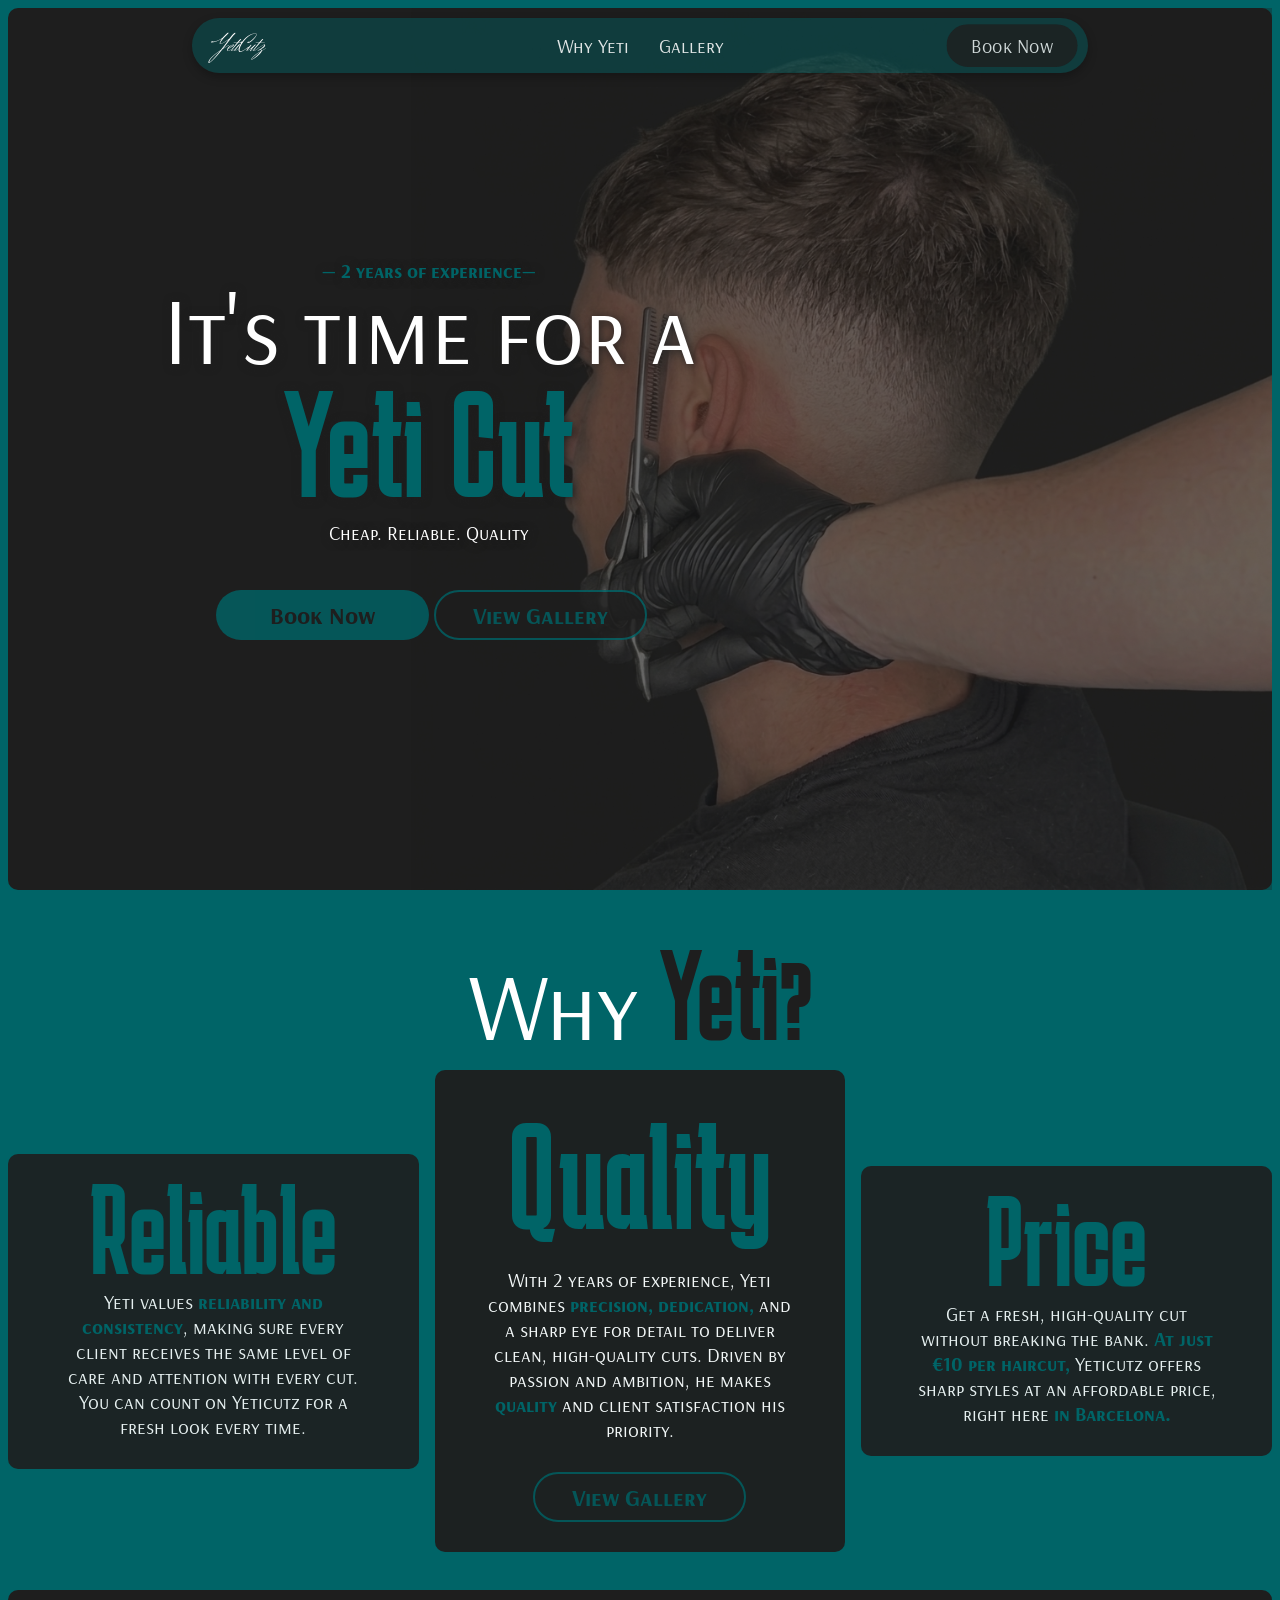
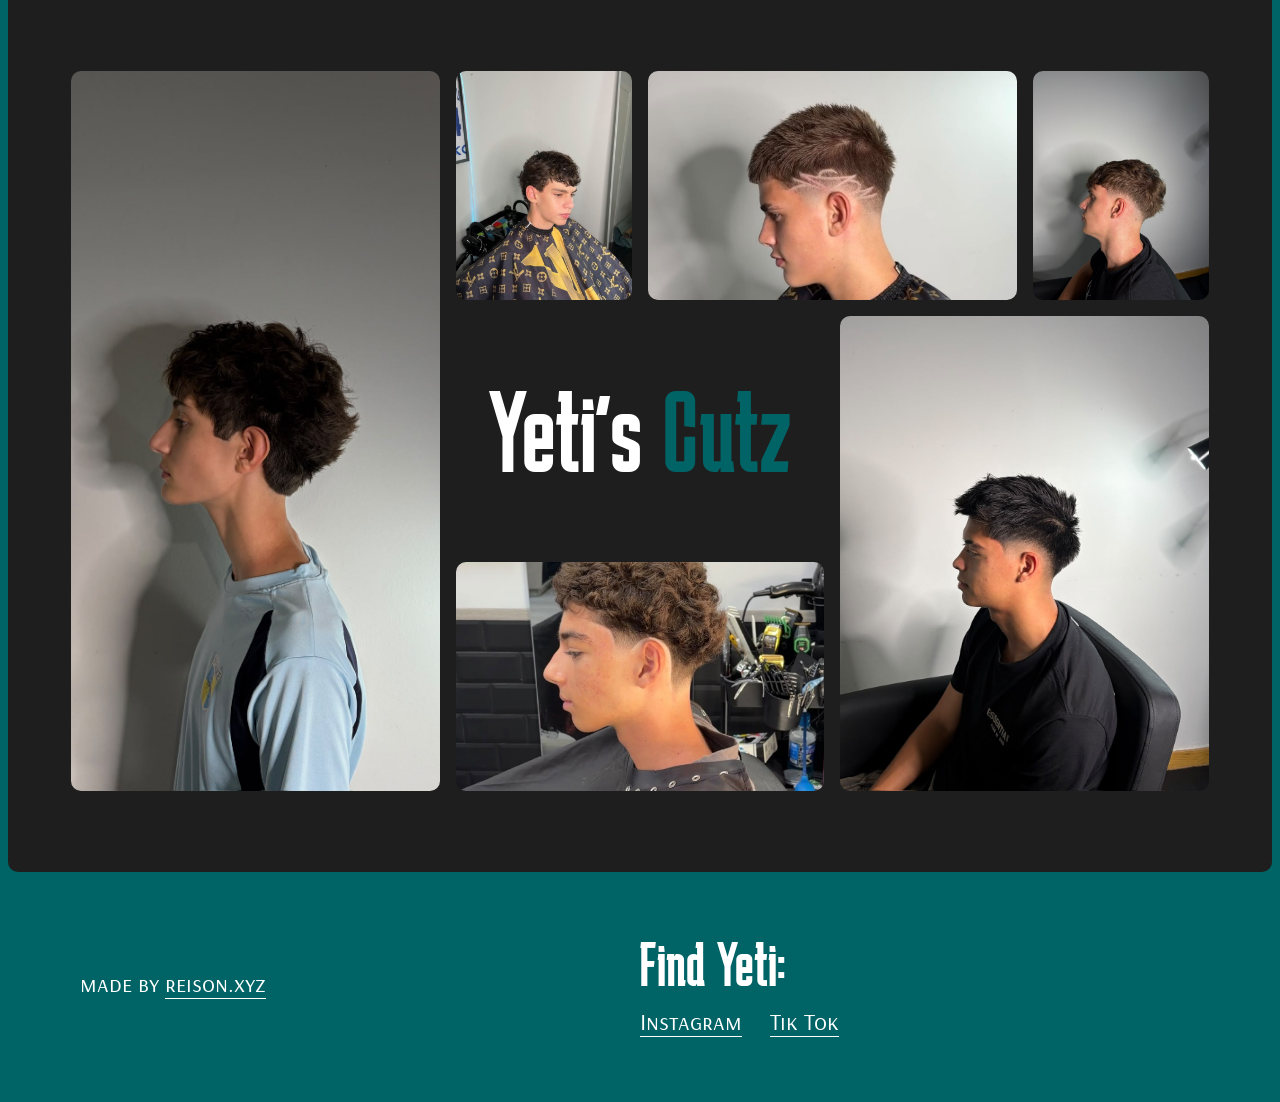
<file: index.html>
<!DOCTYPE html>
<html lang="en">

<head>
    <title> YetiCutz | Home</title>
    <link rel="icon" type="image/png" href="/assets/images/logo.png">
    <link rel="stylesheet" href="mainpage.css">
    <meta name="viewport" content="width=device-width, initial-scale=1">
</head>

<body>
    <div class="bg1">
        <header>
            <a href="/" class="logo">YetiCutz</a>
            <a href="#why-yeti" class="htxt"> Why Yeti</a>
            <a href="#gallery" class="htxt"> Gallery</a>
            <button onclick="window.location.href='booking.html'" class="bookhdr">Book Now</button>
        </header>
        <div class="container">
            <div class="text">
                <h3 class="h3txt">— 2 years of experience—</h3>
                <h2 class="h2txt">It's time for a</h2>
                <h1 class="h1txt">Yeti Cut</h1>
                <p class="ptxt">Cheap. Reliable. Quality</p>
                <button class="bookbtn" onclick="window.location.href='booking.html'">Book Now</button>
                <button class="gallerybtn" onclick="window.location.href='#gallery'">View Gallery</button>
            </div>
            <img class="main-img" src="/assets/images/yeticutsimg.jpg">
        </div>
    </div>
    <div class="bg2" id="why-yeti">
        <div class="title2">
            <h1 class="h1w">Why <span class="h1y">Yeti?</span></h1>
        </div>
        <div class="infoblocks">
            <div class="smallblock">
                <h1 class="h1sinfo">Reliable</h1>
                <p class="pinfo">Yeti values <span class="highlightinfo">reliability and consistency</span>, making sure
                    every client receives the same level of care and attention with every cut. You can count on Yeticutz
                    for a fresh look every time.</p>
            </div>
            <div class="bigblock">
                <h1 class="h1binfo">Quality</h1>
                <p class="pinfo">With 2 years of experience, Yeti combines <span class="highlightinfo">precision,
                        dedication,</span> and a sharp eye for
                    detail to deliver clean, high-quality cuts. Driven by passion and ambition, he makes <span
                        class="highlightinfo">quality</span> and
                    client satisfaction his priority.</p>
                <button class="gallerybtninfo" onclick="window.location.href='#gallery'">View Gallery</button>
            </div>
            <div class="smallblock">
                <h1 class="h1sinfo">Price</h1>
                <p class="pinfo">Get a fresh, high-quality cut without breaking the bank. <span class="highlightinfo">At
                        just €10 per haircut,</span>
                    Yeticutz offers sharp styles at an affordable price, right here <span class="highlightinfo">in
                        Barcelona.</span></p>
            </div>
        </div>
    </div>
    <div class="gallery" id="gallery">
        <div class="gallery-container">
            <img class="gallery-img" style="grid-area: img1" src="/assets/galleryimg/cutimg1.jpeg">
            <img class="gallery-img" style="grid-area: img2" src="/assets/galleryimg/cutimg2.jpeg">
            <img class="gallery-img" style="grid-area: img3" src="/assets/galleryimg/cutimg3.jpeg">
            <img class="gallery-img" style="grid-area: img4" src="/assets/galleryimg/cutimg4.jpeg">
            <img class="gallery-img" style="grid-area: img5" src="/assets/galleryimg/cutimg5.jpeg">
            <img class="gallery-img" style="grid-area: img6" src="/assets/galleryimg/cutimg6.jpeg">

            <div class="gallery-title">
                <h1 class="h1g">Yeti's <span style="color: var(--ygreen)">Cutz</span></h1>
            </div>
        </div>
    </div>
    <div class="footer">
        <div class="credits">
            <p>made by <a href="https://www.reison.xyz">reison.xyz</a></p>
        </div>
        <div class="socials">
            <h1>Find Yeti:</h1>
            <a href="https://www.instagram.com/yeticutz/">Instagram</a>
            <a href="https://www.tiktok.com/@yeticutz">Tik Tok</a>
        </div>
    </div>
</body>

</html>
</file>
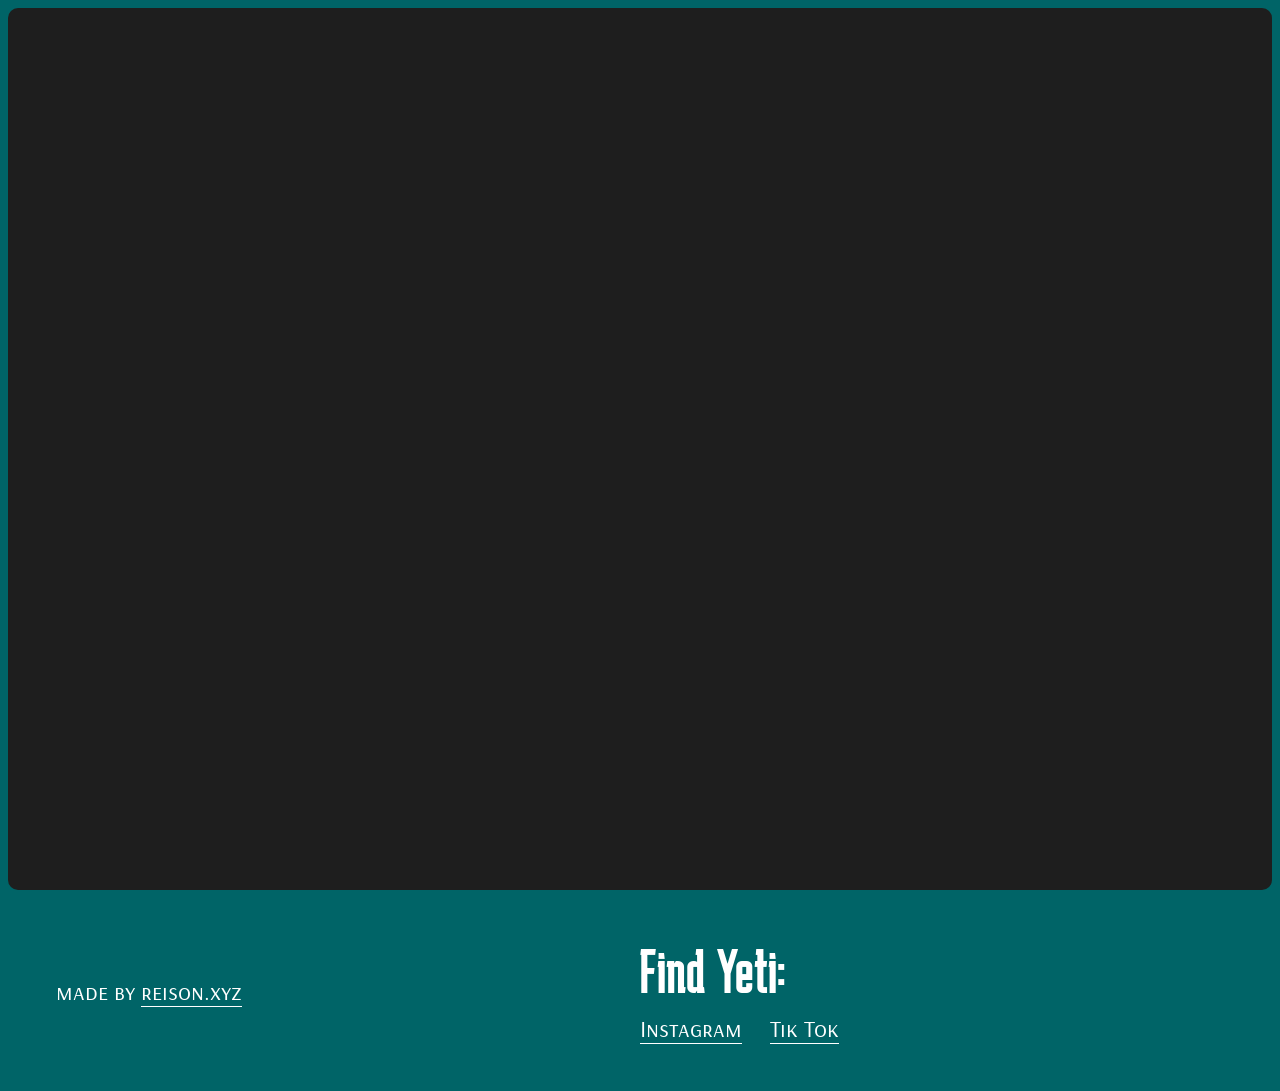
<file: booking.html>
<!DOCTYPE html>
<html lang="en">

<head>
    <title> YetiCutz | Book</title>
    <link rel="icon" type="image/png" href="/assets/images/logo.png">
    <meta name="viewport" content="width=device-width, initial-scale=1">
    <link rel="stylesheet" href="booking.css">
</head>

<body>
    <div class="booking">
        <div id="cal-embed"></div>
    </div>

    <div class="footer">
        <div class="credits">
            <p>made by <a href="https://www.reison.xyz">reison.xyz</a></p>
        </div>
        <div class="socials">
            <h1>Find Yeti:</h1>
            <a href="https://www.instagram.com/yeticutz/">Instagram</a>
            <a href="https://www.tiktok.com/@yeticutz">Tik Tok</a>
        </div>
    </div>

    <script type="text/javascript">
        (function (C, A, L) { let p = function (a, ar) { a.q.push(ar); }; let d = C.document; C.Cal = C.Cal || function () { let cal = C.Cal; let ar = arguments; if (!cal.loaded) { cal.ns = {}; cal.q = cal.q || []; d.head.appendChild(d.createElement("script")).src = A; cal.loaded = true; } if (ar[0] === L) { const api = function () { p(api, arguments); }; const namespace = ar[1]; api.q = api.q || []; if (typeof namespace === "string") { cal.ns[namespace] = cal.ns[namespace] || api; p(cal.ns[namespace], ar); p(cal, ["initNamespace", namespace]); } else p(cal, ar); return; } p(cal, ar); }; })(window, "https://app.cal.com/embed/embed.js", "init");

        Cal("init", { origin: "https://app.cal.com" });

        Cal("inline", {
            elementOrSelector: "#cal-embed",
            calLink: "https://cal.com/yeti-cutz-edkvh9/men-s-haircut",
            layout: "month_view"
        });

        Cal("ui", {
            theme: "dark",
            cssVarsPerTheme: {
                light: { "cal-brand": "#006467" },
                dark: { "cal-brand": "#006467" }
            },
            hideEventTypeDetails: false,
            layout: "month_view"
        });
    </script>
</body>

</html>
</file>
<file: mainpage.css>
@import url('https://fonts.googleapis.com/css2?family=Herr+Von+Muellerhoff&display=swap');
        @import url('https://fonts.googleapis.com/css2?family=Arsenal+SC:ital,wght@0,400;0,700;1,400;1,700&display=swap');
        @import url('https://fonts.googleapis.com/css2?family=Herr+Von+Muellerhoff&family=Karantina:wght@300;400;700&display=swap');


        :root {
            --ygreen: #006467;
            --yblack: #1e1e1e;
        }

        html {
            width: 100%;
            scroll-behavior: smooth;
        }

        body {
            height: auto;

            display: flex;

            flex-direction: column;
            justify-content: center;

            background-color: var(--ygreen);
            user-select: none;
        }

        .bg1 {
            /* this is the 1st black background */
            height: 98vh;
            width: 100%;

            display: flex;
            justify-content: center;

            background-color: #1e1e1e;
            border-radius: 10px;
        }

        header {
            /* this is the header of the whole page */
            width: 70%;
            height: 55px;

            display: grid;
            grid-template-columns: 1fr auto auto 1fr;

            box-shadow: 0px 4px 10px #00000040;
            background-color: #00646770;

            margin-top: 10px;
            padding: 0px;
            border-radius: 50px;
            gap: 30px;

            justify-content: center;
            align-items: center;
            justify-content: space-between;
            position: fixed;

            z-index: 2;
        }

        .logo {
            /* this is the logo in the header */
            font-family: 'Herr Von Muellerhoff';
            font-size: 24px;

            margin-left: 20px;

            color: #ffffff;
            text-decoration: none;
        }

        .htxt {
            /* this is the text in the middle of the header */
            font-family: 'Arsenal SC';
            font-size: 20px;

            color: #ffffffdd;
            text-decoration: none;

            transition: all 0.3s ease;
            transition-behavior: allow-discrete;
        }

        @media (hover: hover) and (pointer: fine) {
        .htxt:hover {
            /* hover effects for text in the header */
            color: #ffffff;
        }}

        .bookhdr {
            /* this is the book button in the header */
            font-family: 'Arsenal SC';
            font-size: 20px;

            height: 45px;
            width: 138px;

            color: #ffffff;
            background-color: var(--yblack);

            border: 0;
            border-radius: 50px;

            margin-left: auto;
            margin-right: 7px;

            scale: 0.95;
            opacity: 0.8;

            transition: opacity 0.3s ease;
            transition: scale 0.3s ease;
        }

        @media (hover: hover) and (pointer: fine) {
        .bookhdr:hover {
            opacity: 1;
            scale: 1;
        }}

        .container {
            /* the container for the text and image in 1st black background */
            width: 100%;
            height: 100%;

            display: grid;
            grid-auto-columns: 1fr 1fr 1fr;
            grid-auto-rows: 98vh;

            justify-items: center;
            overflow: hidden;
        }

        .main-img {
            /* this is the main image in the 1st black background */
            opacity: 0.33;

            height: 100%;

            display: grid;
            grid-row: 1 / 2;
            grid-column: 1 / 4;

            margin-left:auto;
            margin-top: auto;


            align-items: center;
            justify-items: center;

            object-fit: cover;
        }

        .text {
            /* this is the text section in the 1st black background */
            display: grid;
            grid-template-rows: 10px 100px 152px 70px 50px;
            grid-template-columns: 1fr 1fr;
            grid-template-areas:
                "h3 h3"
                "h2 h2"
                "h1 h1"
                "p p"
                "bookbtn gallerybtn";
            grid-row: 1 / 2;
            grid-column: 1 / 3;

            justify-content: center;
            align-content: center;
            text-align: center;

            z-index: 1;
        }

        .h3txt {
            grid-area: h3;

            font-family: 'Arsenal SC';
            font-size: 20px;

            margin: 0;
            padding: 0;
            text-shadow: 1px 1px 10px var(--yblack);

            color: var(--ygreen);
        }

        .h2txt {
            grid-area: h2;

            font-family: 'Arsenal SC';
            font-size: 96px;
            font-weight: normal;

            margin: 0;
            padding: 0;
            text-shadow: 1px 1px 10px var(--yblack);

            color: #ffffff;
        }

        .h1txt {
            grid-area: h1;

            font-family: 'Karantina';
            font-size: 150px;
            font-weight: normal;

            margin: 0;
            padding: 0;
            text-shadow: 1px 1px 10px var(--yblack);

            color: var(--ygreen);
        }

        .ptxt {
            grid-area: p;

            font-family: 'Arsenal SC';
            font-size: 20px;

            margin: 0;
            padding: 0;
            text-shadow: 1px 1px 10px var(--yblack);

            color: #ffffff;
        }

        .bookbtn {
            /* this is the book button in the text section */
            grid-area: bookbtn;

            font-family: 'Arsenal SC';
            font-size: 24px;
            font-weight: bold;

            height: 50px;
            width: 213px;

            color: var(--yblack);
            background-color: var(--ygreen);

            border: 0px;
            border-radius: 50px;

            margin-left: auto;

            opacity: 0.8;

            transition: all 0.3s ease;
            transition-behavior: allow-discrete;
        }

        @media (hover: hover) and (pointer: fine) {
        .bookbtn:hover {
            /* hover effects for book button in text section */
            opacity: 1;

            transform: translate(0px, -5px);
            box-shadow: 0px 5px 20px rgba(0, 108, 103, 0.35);
        }}

        .gallerybtn {
            /* view gallery button in the text section*/
            grid-area: gallerybtn;

            font-family: 'Arsenal SC';
            font-weight: bold;
            font-size: 24px;

            height: 50px;
            width: 213px;
            margin-left: 5px;

            color: var(--ygreen);
            background-color: var(--yblack);

            border: 2px solid var(--ygreen);
            border-radius: 50px;

            opacity: 0.8;

            transition: all 0.3s ease;
            transition-behavior: allow-discrete;
        }

        @media (hover: hover) and (pointer: fine) {
        .gallerybtn:hover {
            /* hover effects for the gallery button in the text section*/
            opacity: 1;
            transform: translate(0px, -5px);

            background-color: var(--ygreen);
            color: var(--yblack);
            box-shadow: 0px 5px 20px rgba(0, 108, 103, 0.35);
        }}

        .bg2 {
            /* this is the 2st black background */
            height: 700px;
            width: 100%;

            display: grid;
            grid-template-rows: 160px 1fr;
            grid-template-columns: 1fr;
            justify-items: center;
            border-radius: 10px;
        }

        .title2 {
            /* this is the title section in the 2nd black background */
            width: 100%;
            height: 160px;
            display: grid;

            justify-content: center;
            align-items: center;
        }

        .h1w {
            color: #ffffff;
            font-family: 'Arsenal SC';
            font-size: 96px;
            font-weight: normal;
            margin: 0;
            margin-top: 40px;
        }

        .h1y {
            color: var(--yblack);
            font-family: 'Karantina';
            font-size: 128px;
            font-weight: normal;
            margin: 0;
            margin-top: 40px;
        }

        .infoblocks {
            /* this is the info blocks section in the 2nd black background */
            width: auto;
            height: auto;

            margin-top: 20px;
            margin-bottom: 100px;

            align-items: center;

            display: grid;
            grid-template-rows: 1fr;
            grid-template-columns: auto auto auto;

            gap: 1em;
            z-index: 0;
        }

        .smallblock {
            /* this is the small info blocks in the 2nd black background */
            height: auto;
            width: 395px;

            display: grid;
            grid-auto-flow: column;
            grid-template-rows: 120px 1fr;
            grid-template-columns: 1fr;
            justify-items: center;
            align-items: center;

            background-color: var(--yblack);
            opacity: 0.90;
            border-radius: 10px;

            transition: all 0.3s ease;
            transition-behavior: allow-discrete;

        }

        @media (hover: hover) and (pointer: fine) {
        .smallblock:hover {
            /* hover effects for small info blocks in the 2nd black background */
            opacity: 1;
            transform: translate(0px, -5px);
            box-shadow: 0px 5px 20px rgba(0, 0, 0, 0.35);
        }}

        .bigblock {
            /* this is the big info block in the 2nd black background */
            height: auto;
            width: 495px;

            display: grid;
            grid-auto-flow: column;
            grid-template-rows: auto 1fr auto;
            grid-template-columns: 1fr;

            justify-items: center;
            align-items: center;


            background-color: var(--yblack);
            opacity: 0.95;
            border-radius: 10px;

            transition: all 0.3s ease-in-out;
            transition-behavior: allow-discrete;
        }

        @media (hover: hover) and (pointer: fine) {
        .bigblock:hover {
            /* hover effects for big info block in the 2nd black background */
            opacity: 1;
            transform: translate(0px, -5px);
            box-shadow: 0px 5px 20px rgba(0, 0, 0, 0.35);
        }}

        .h1sinfo {
            font-family: 'Karantina';
            font-size: 128px;
            font-weight: normal;

            margin: 0;
            margin-top: 30px;
            padding: 0;

            color: var(--ygreen);
        }

        .h1binfo {
            font-family: 'Karantina';
            font-size: 150px;
            font-weight: normal;

            margin: 0;
            margin-top: 30px;
            padding: 0;

            color: var(--ygreen);
        }

        .gallerybtninfo {
            font-family: 'Arsenal SC';
            font-weight: bold;
            font-size: 24px;

            height: 50px;
            width: 213px;
            margin-bottom: 30px;

            color: var(--ygreen);
            background-color: var(--yblack);

            border: 2px solid var(--ygreen);
            border-radius: 50px;

            opacity: 0.8;

            transition: all 0.3s ease;
            transition-behavior: allow-discrete;

        }
@media (hover: hover) and (pointer: fine) {
        .gallerybtninfo:hover {
            /* hover effects for the gallery button in the text section*/
            opacity: 1;
            transform: translate(0px, -5px);
            box-shadow: 0px 5px 20px rgba(0, 108, 103, 0.35);

            background-color: var(--ygreen);
            color: var(--yblack);
        }}

        .pinfo {
            text-align: center;
            margin: 0;
            padding: 0;
            margin-left: 50px;
            margin-right: 50px;
            margin-bottom: 30px;
            margin-top: 15px;
            font-family: 'Arsenal SC';
            font-size: 1.25rem;


            color: #ffffff;
        }

        .highlightinfo {
            color: var(--ygreen);
            font-weight: bold;
        }

        .gallery {
            /* this is the gallery section in the 2nd black background */
            height: 98vh;
            width: 100%;

            display: flex;
            justify-content: center;
            align-items: center;
            align-content: center;

            background-color: #1e1e1e;
            border-radius: 10px;
        }

        .gallery-container {
            width: 90%;
            height: 80vh;
            min-width: 0;
            min-height: 0;
            box-sizing: border-box;

            display: grid;
            gap: 1em;
            grid-template-columns: repeat(6, minmax(0, 1fr));
            grid-template-rows: repeat(3, minmax(0, 1fr));
            grid-template-areas:
                "img1 img1 img2 img3 img3 img6"
                "img1 img1 t    t    img4 img4"
                "img1 img1 img5 img5 img4 img4";
        }

        .gallery-img {
            display: block;
            width: 100%;
            height: 100%;
            min-width: 0;
            min-height: 0;
            object-fit: cover;
            border-radius: 10px;
            transition: all 0.3s ease;
            transition-behavior: allow-discrete;
        }

        @media (hover: hover) and (pointer: fine) {
        .gallery-img:hover {
            transform: translate(0px, -5px);
            box-shadow: 0px 5px 20px rgba(0, 108, 103, 0.35);
        }}

        .gallery-title {
            grid-area: t;
            min-width: 0;
            display: flex;
            justify-content: center;
            align-items: center;
        }

        .h1g {
            max-width: 100%;
            color: #ffffff;
            font-size: clamp(3rem, 9vw, 9rem);
            overflow-wrap: anywhere;
            font-family: 'Karantina';
            font-weight: normal;
        }
        .footer{
            width: 100%;
            display: grid;
            grid-template-columns: 1fr 1fr;
            grid-template-rows: 1fr;
            align-items: center;
        }
        .credits{
            font-family: 'Arsenal SC';
            margin-top: 3em;
            margin-bottom:3em;
            margin-left: 3em;
            font-size: 1.5em;
            color: #ffffff;
            text-decoration: none;
        }
        .credits a{
            text-underline-offset: 6px;
            color: #ffffff;
            text-decoration-thickness: 1px;
            transition-duration: 100ms;
        }
        .credits a:hover{
            color: #e0e0e0;
        }
        
        .socials h1{
            font-family: 'Karantina';
            font-weight: normal;
            font-size: 4em;
            color: #ffffff;
            margin:0;
            padding:0;
            margin-bottom: 10px
        }
        .socials a{
            font-family: "Arsenal SC";
            text-underline-offset: 6px;
            color: #ffffff;
            text-decoration-thickness: 1px;
            transition-duration: 100ms;
            margin-right: 1em;
            font-size: 1.5em;
        }




        /*infoblock early responsiveness*/
        @media (max-width: 1330px) {
            .infoblocks {
            /* this is the info blocks section in the 2nd black background */
            margin-top: 20px;
            margin-bottom: 100px;

            align-items: center;

            display: grid;
            grid-template-rows: 1fr;
            grid-template-columns: 1fr 1fr 1fr;

            gap: 1em;
            z-index: 0;
        }
        .smallblock {
            /* this is the small info blocks in the 2nd black background */
            height: auto;
            width: 100%;

            display: grid;
            grid-auto-flow: column;
            grid-template-rows: 120px 1fr;
            grid-template-columns: 1fr;
            justify-items: center;
            align-items: center;

            background-color: var(--yblack);
            opacity: 0.90;
            border-radius: 10px;

            transition: all 0.3s ease;
            transition-behavior: allow-discrete;

        }

        .bigblock {
            /* this is the big info block in the 2nd black background */
            height: auto;
            width: 100%;

            display: grid;
            grid-auto-flow: column;
            grid-template-rows: auto 1fr auto;
            grid-template-columns: 1fr;

            justify-items: center;
            align-items: center;


            background-color: var(--yblack);
            opacity: 0.95;
            border-radius: 10px;

            transition: all 0.3s ease-in-out;
            transition-behavior: allow-discrete;
        }}


        /*ipad responsiveness*/
        @media (max-width: 961px) {
            .bg1 {
            /* this is the 1st black background */
            height: 700px;
            width: 100%;

            display: flex;
            justify-content: center;

            background-color: #1e1e1e;
            border-radius: 10px;
            overflow: hidden;
        }
         header {
            /* this is the header of the whole page */
            width: 70%;
            height: 55px;

            display: grid;
            grid-template-columns: 1fr auto auto 1fr;

            box-shadow: 0px 4px 10px #00000040;
            background-color: #00646770;

            margin-top: 10px;
            padding: 0px;
            border-radius: 50px;
            gap: 30px;

            justify-content: center;
            align-items: center;
            justify-content: space-between;
            position: fixed;

            z-index: 2;
        }
        .logo {
            /* this is the logo in the header */
            font-family: 'Herr Von Muellerhoff';
            font-size: 24px;

            margin-left: 20px;

            color: #ffffff;
            text-decoration: none;
        }

        .bookhdr {
            /* this is the book button in the header */
            font-family: 'Arsenal SC';
            font-size: 20px;

            height: 45px;
            width: 138px;

            color: #ffffff;
            background-color: var(--yblack);

            border: 0;
            border-radius: 50px;

            margin-left: auto;
            margin-right: 7px;

            scale: 0.95;
            opacity: 0.8;

            transition: opacity 0.3s ease;
            transition: scale 0.3s ease;
        }



        .container {
            /* the container for the text and image in 1st black background */
            width: 100%;
            height: 100%;

            display: grid;
            align-content: center;

            justify-content: center;
            overflow:clip;

            
        }

        .main-img {
            /* this is the main image in the 1st black background */
            opacity: 0.15;
            width: 100%;
            display: grid;
            grid-row: 1/2;
            grid-column: 1/2;
        }

        .text {
            /* this is the text section in the 1st black background */
            display: grid;
            grid-template-rows: 10px 52px 123px 50px 50px 10px;
            grid-template-columns: 1fr 1fr;
            grid-template-areas:
                "h3 h3"
                "h2 h2"
                "h1 h1"
                "p p"
                "bookbtn bookbtn"
                "gallerybtn gallerybtn";

            justify-items: center;
            align-content: center;
            text-align: center;
            grid-row: 1/2;
            grid-column: 1/2;

            z-index: 1;
        }

        .h3txt {
            grid-area: h3;

            font-family: 'Arsenal SC';
            font-size: 15px;

            margin: 0;
            padding: 0;

            color: var(--ygreen);
        }

        .h2txt {
            grid-area: h2;

            font-family: 'Arsenal SC';
            font-size: 54px;
            font-weight: normal;

            margin: 0;
            padding: 0;

            color: #ffffff;
        }

        .h1txt {
            grid-area: h1;

            font-family: 'Karantina';
            font-size: 128px;
            font-weight: normal;

            margin: 0;
            padding: 0;

            color: var(--ygreen);
        }

        .ptxt {
            grid-area: p;

            font-family: 'Arsenal SC';
            font-size: 15px;

            margin: 0;
            padding: 0;

            color: #ffffff;
        }

        .bookbtn {
            /* this is the book button in the text section */
            grid-area: bookbtn;

            font-family: 'Arsenal SC';
            font-size: 20px;
            font-weight: bold;

            height: 45px;
            width: 170px;

            color: var(--yblack);
            background-color: var(--ygreen);

            border: 0px;
            border-radius: 50px;
            margin: 0;

            opacity: 0.8;

            transition: all 0.3s ease;
            transition-behavior: allow-discrete;
        }



        .gallerybtn {
            /* view gallery button in the text section*/
            grid-area: gallerybtn;

            font-family: 'Arsenal SC';
            font-weight: bold;
            font-size: 20px;

            height: 45px;
            width: 170px;

            color: var(--ygreen);
            background-color: var(--yblack);

            border: 2px solid var(--ygreen);
            border-radius: 50px;

            opacity: 0.8;

            transition: all 0.3s ease;
            transition-behavior: allow-discrete;
        }


        .bg2 {
            /* this is the 2st black background */
            height: auto;
            width: 100%;

            display: grid;
            grid-template-rows: 160px 1fr;
            grid-template-columns: 1fr;
            justify-items: center;
            border-radius: 10px;
        }

        .title2 {
            /* this is the title section in the 2nd black background */
            width: 100%;
            height: 160px;
            display: grid;
            margin-top: 20px;

            justify-content: center;
            align-items: center;
        }

        .h1w {
            color: #ffffff;
            font-family: 'Arsenal SC';
            font-size: 96px;
            font-weight: normal;
            margin: 0;
            margin-top: 40px;
        }

        .h1y {
            color: var(--yblack);
            font-family: 'Karantina';
            font-size: 128px;
            font-weight: normal;
            margin: 0;
            margin-top: 40px;
        }

        .infoblocks {
            /* this is the info blocks section in the 2nd black background */
            width: auto;
            height: auto;

            margin-top: 50px;
            margin-bottom: 100px;

            justify-content: center;
            

            display: grid;
            grid-template-rows: auto auto auto;
            grid-template-columns: 1fr;

            align-items: center;
            justify-items: center;

            gap: 1em;
            z-index: 0;
        }

        .smallblock {
            /* this is the small info blocks in the 2nd black background */
            height: auto;
            width: 395px;

            display: grid;
            grid-auto-flow: column;
            grid-template-rows: 120px 1fr;
            grid-template-columns: 1fr;
            justify-items: center;
            align-items: center;

            background-color: var(--yblack);
            opacity: 0.90;
            border-radius: 10px;

            transition: all 0.3s ease;
            transition-behavior: allow-discrete;

        }



        .bigblock {
            /* this is the big info block in the 2nd black background */
            height: auto;
            width: 495px;

            display: grid;
            grid-auto-flow: column;
            grid-template-rows: auto 1fr auto;
            grid-template-columns: 1fr;

            justify-items: center;
            align-items: center;


            background-color: var(--yblack);
            opacity: 0.95;
            border-radius: 10px;

            transition: all 0.3s ease-in-out;
            transition-behavior: allow-discrete;
        }



        .h1sinfo {
            font-family: 'Karantina';
            font-size: 128px;
            font-weight: normal;

            margin: 0;
            margin-top: 30px;
            padding: 0;

            color: var(--ygreen);
        }

        .h1binfo {
            font-family: 'Karantina';
            font-size: 150px;
            font-weight: normal;

            margin: 0;
            margin-top: 30px;
            padding: 0;

            color: var(--ygreen);
        }

        .gallerybtninfo {
            font-family: 'Arsenal SC';
            font-weight: bold;
            font-size: 24px;

            height: 50px;
            width: 213px;
            margin-bottom: 30px;

            color: var(--ygreen);
            background-color: var(--yblack);

            border: 2px solid var(--ygreen);
            border-radius: 50px;

            opacity: 0.8;

            transition: all 0.3s ease;
            transition-behavior: allow-discrete;

        }



        .pinfo {
            text-align: center;
            margin: 0;
            padding: 0;
            margin-left: 50px;
            margin-right: 50px;
            margin-bottom: 30px;
            margin-top: 15px;
            font-family: 'Arsenal SC';
            font-size: 1.25rem;


            color: #ffffff;
        }

        .highlightinfo {
            color: var(--ygreen);
            font-weight: bold;
        }

        }

        /*mobile responsiveness*/
        @media (max-width: 565px) {
            .bg1 {
            /* this is the 1st black background */
            height: 700px;
            width: 100%;

            display: flex;
            justify-content: center;

            background-color: #1e1e1e;
            border-radius: 10px;
        }
         header {
            /* this is the header of the whole page */
            width: 70%;
            height: 55px;

            display: grid;
            grid-template-columns: 1fr 1fr;

            box-shadow: 0px 4px 10px #00000040;
            background-color: #00646770;

            margin-top: 10px;
            padding: 0px;
            border-radius: 50px;
            gap: 30px;

            justify-content: center;
            align-items: center;
            justify-content: space-between;
            position: fixed;

            z-index: 2;
        }
        .logo {
            /* this is the logo in the header */
            font-family: 'Herr Von Muellerhoff';
            font-size: 24px;

            margin-left: 20px;

            color: #ffffff;
            text-decoration: none;
        }
        .htxt {
            /* this is the text in the middle of the header */
            font-family: 'Arsenal SC';
            font-size: 20px;
            display:none;

            color: #ffffffdd;
            text-decoration: none;

            transition: all 0.3s ease;
            transition-behavior: allow-discrete;
        }
        

        .bookhdr {
            /* this is the book button in the header */
            font-family: 'Arsenal SC';
            font-size: 20px;

            height: 45px;
            width: 138px;

            color: #ffffff;
            background-color: var(--yblack);

            border: 0;
            border-radius: 50px;

            margin-left: auto;
            margin-right: 7px;

            scale: 0.95;
            opacity: 0.8;

            transition: opacity 0.3s ease;
            transition: scale 0.3s ease;
        }



        .container {
            /* the container for the text and image in 1st black background */
            width: 100%;
            height: 100%;

            display: grid;
            grid-template-rows: 1fr 1fr 1fr;
            grid-template-columns: 1fr;
            align-content: center;

            justify-content: center;
            overflow:clip;
        }

        .main-img {
            /* this is the main image in the 1st black background */
            opacity: 0.15;
            width: 100%;
                        
            display: grid;
            grid-row: 1/4;
            grid-column: 1/2;
        }

        .text {
            /* this is the text section in the 1st black background */
            display: grid;
            grid-template-rows: 10px 52px 123px 50px 50px 10px;
            grid-template-columns: 1fr 1fr;
            grid-template-areas:
                "h3 h3"
                "h2 h2"
                "h1 h1"
                "p p"
                "bookbtn bookbtn"
                "gallerybtn gallerybtn";

            justify-items: center;
            align-content: center;
            text-align: center;
            grid-row: 1/4;
            grid-column: 1/2;

            z-index: 1;
        }

        .h3txt {
            grid-area: h3;

            font-family: 'Arsenal SC';
            font-size: 15px;

            margin: 0;
            padding: 0;

            color: var(--ygreen);
        }

        .h2txt {
            grid-area: h2;

            font-family: 'Arsenal SC';
            font-size: 54px;
            font-weight: normal;

            margin: 0;
            padding: 0;

            color: #ffffff;
        }

        .h1txt {
            grid-area: h1;

            font-family: 'Karantina';
            font-size: 128px;
            font-weight: normal;

            margin: 0;
            padding: 0;

            color: var(--ygreen);
        }

        .ptxt {
            grid-area: p;

            font-family: 'Arsenal SC';
            font-size: 15px;

            margin: 0;
            padding: 0;

            color: #ffffff;
        }

        .bookbtn {
            /* this is the book button in the text section */
            grid-area: bookbtn;

            font-family: 'Arsenal SC';
            font-size: 20px;
            font-weight: bold;

            height: 45px;
            width: 80%;

            color: var(--yblack);
            background-color: var(--ygreen);

            border: 0px;
            border-radius: 50px;
            margin: 0;

            opacity: 0.8;

            transition: all 0.3s ease;
            transition-behavior: allow-discrete;
        }


        .gallerybtn {
            /* view gallery button in the text section*/
            grid-area: gallerybtn;

            font-family: 'Arsenal SC';
            font-weight: bold;
            font-size: 20px;

            height: 45px;
            width: 70%;

            color: var(--ygreen);
            background-color: var(--yblack);

            border: 2px solid var(--ygreen);
            border-radius: 50px;

            opacity: 0.8;

            transition: all 0.3s ease;
            transition-behavior: allow-discrete;
        }



        .bg2 {
            /* this is the 2st black background */
            height: auto;
            width: 100%;

            display: grid;
            grid-template-rows: 160px 1fr;
            grid-template-columns: 1fr;
            justify-items: center;
            border-radius: 10px;
        }

        .title2 {
            /* this is the title section in the 2nd black background */
            width: 100%;
            height: 160px;
            display: grid;
            margin-top: 20px;

            justify-content: center;
            align-items: center;
        }

        .h1w {
            color: #ffffff;
            font-family: 'Arsenal SC';
            font-size: 96px;
            font-weight: normal;
            margin: 0;
            margin-top: 40px;
        }

        .h1y {
            color: var(--yblack);
            font-family: 'Karantina';
            font-size: 128px;
            font-weight: normal;
            margin: 0;
            margin-top: 40px;
        }

        .infoblocks {
            /* this is the info blocks section in the 2nd black background */
            width: auto;
            height: auto;

            margin-top: 50px;
            margin-bottom: 100px;

            justify-content: center;
            

            display: grid;
            grid-template-rows: auto auto auto;
            grid-template-columns: 1fr;

            align-items: center;
            justify-items: center;


            z-index: 0;
        }

        .smallblock {
            /* this is the small info blocks in the 2nd black background */
            height: auto;
            width: 90%;

            display: grid;
            grid-auto-flow: column;
            grid-template-rows: 120px 1fr;
            grid-template-columns: 1fr;
            justify-items: center;
            align-items: center;

            background-color: var(--yblack);
            opacity: 0.90;
            border-radius: 10px;

            transition: all 0.3s ease;
            transition-behavior: allow-discrete;

        }



        .bigblock {
            /* this is the big info block in the 2nd black background */
            height: auto;
            width: 100%;

            display: grid;
            grid-auto-flow: column;
            grid-template-rows: auto 1fr auto;
            grid-template-columns: 1fr;

            justify-items: center;
            align-items: center;


            background-color: var(--yblack);
            opacity: 0.95;
            border-radius: 10px;

            transition: all 0.3s ease-in-out;
            transition-behavior: allow-discrete;
        }



        .h1sinfo {
            font-family: 'Karantina';
            font-size: 128px;
            font-weight: normal;

            margin: 0;
            margin-top: 30px;
            padding: 0;

            color: var(--ygreen);
        }

        .h1binfo {
            font-family: 'Karantina';
            font-size: 150px;
            font-weight: normal;

            margin: 0;
            margin-top: 30px;
            padding: 0;

            color: var(--ygreen);
        }

        .gallerybtninfo {
            font-family: 'Arsenal SC';
            font-weight: bold;
            font-size: 24px;

            height: 50px;
            width: 70%;
            margin-bottom: 30px;

            color: var(--ygreen);
            background-color: var(--yblack);

            border: 2px solid var(--ygreen);
            border-radius: 50px;

            opacity: 0.8;

            transition: all 0.3s ease;
            transition-behavior: allow-discrete;

        }

        .pinfo {
            text-align: center;
            margin: 0;
            padding: 0;
            margin-left: 50px;
            margin-right: 50px;
            margin-bottom: 30px;
            margin-top: 15px;
            font-family: 'Arsenal SC';
            font-size: 1.25rem;


            color: #ffffff;
        }

        .highlightinfo {
            color: var(--ygreen);
            font-weight: bold;
        }

        .gallery {
            /* this is the gallery section in the 2nd black background */
            height: 1300px;
            width: 100%;

            display: flex;
            justify-content: center;
            align-items: center;
            align-content: center;

            background-color: #1e1e1e;
            border-radius: 10px;
        }

        .gallery-container {
            width: 90%;
            height: 1261px;
            min-width: 0;
            min-height: 0;
            box-sizing: border-box;

            display: grid;
            gap: 1em;
            grid-template-columns: repeat(2, minmax(0, 1fr));
            grid-template-rows: repeat(7, minmax(0, 1fr));
            grid-template-areas:
                "img2 img2"
                "t t"
                "img5 img6"
                "img3 img3"
                "img1 img1"
                "img1 img1"
                "img4 img4";
        }

        .gallery-img {
            display: block;
            width: 100%;
            height: 100%;
            min-width: 0;
            min-height: 0;
            object-fit: cover;
            border-radius: 10px;
            transition: all 0.3s ease;
            transition-behavior: allow-discrete;
        }

        .gallery-img:hover {
            transform: translate(0px, -5px);
            box-shadow: 0px 5px 20px rgba(0, 108, 103, 0.35);
        }

        .gallery-title {
            grid-area: t;
            min-width: 0;
            display: flex;
            justify-content: center;
            align-items: center;
        }

        .h1g {
            max-width: 100%;
            color: #ffffff;
            font-size: 100px;
            overflow-wrap: anywhere;
            font-family: 'Karantina';
            font-weight: normal;
        }
        .footer{
            width: 100%;
            height: 300px;
            margin: 0;

            display: grid;
            grid-auto-flow: row;
            grid-template-columns: 1fr;
            grid-template-rows: 1fr 1fr;
            align-items: start;
        }
        .credits{
            margin:0;
            margin-left: 20px;
        }
        .socials{
            margin:0;
            margin-left: 20px;
        }
         
        }
</file>
<file: booking.css>
@import url('https://fonts.googleapis.com/css2?family=Herr+Von+Muellerhoff&display=swap');
        @import url('https://fonts.googleapis.com/css2?family=Arsenal+SC:ital,wght@0,400;0,700;1,400;1,700&display=swap');
        @import url('https://fonts.googleapis.com/css2?family=Herr+Von+Muellerhoff&family=Karantina:wght@300;400;700&display=swap');
       
       :root {
            --ygreen: #006467;
            --yblack: #1e1e1e;
        }

        body{
            width:auto;
            background-color: var(--ygreen);
        }
        .booking {
            width: 100%;
            box-sizing: border-box;
            min-height: 98vh;
            padding: 20px 10px;

            display: flex;
            justify-content: center;
            align-items: center;

            background-color: var(--yblack);
            border-radius: 10px;
        }

        #cal-embed {
            width: 100%;
            min-height: 650px;
            overflow: auto;
        }
        .footer{
            width: 100%;
            margin: 3em;
            display: grid;
            grid-template-columns: 1fr 1fr;
            grid-template-rows: 1fr;
            align-items: center;
        }
        .credits{
            font-family: 'Arsenal SC';
            font-size: 1.5em;
            color: #ffffff;
            text-decoration: none;
        }
        .credits a{
            text-underline-offset: 6px;
            color: #ffffff;
            text-decoration-thickness: 1px;
            transition-duration: 100ms;
        }
        .credits a:hover{
            color: #e0e0e0;
        }
        
        .socials h1{
            font-family: 'Karantina';
            font-weight: normal;
            font-size: 4em;
            color: #ffffff;
            margin:0;
            padding:0;
            margin-bottom: 10px
        }
        .socials a{
            font-family: "Arsenal SC";
            text-underline-offset: 6px;
            color: #ffffff;
            text-decoration-thickness: 1px;
            transition-duration: 100ms;
            margin-right: 1em;
            font-size: 1.5em;
        }
        .socials a:hover{
            color: #e0e0e0;
        }

        /* the shared footer is width:100% + margin, which overflows the screen on small devices */
        .footer {
            width: auto;
        }

        @media (max-width: 565px) {
            .booking {
                padding: 10px 0;
            }

            
            .footer{
            width: 100%;
            height: 300px;
            margin: 0;

            display: grid;
            grid-auto-flow: row;
            grid-template-columns: 1fr;
            grid-template-rows: 1fr 1fr;
            align-items: start;
        }
        .socials{
            
            margin-left: 20px;
        }
        .credits{
            
            margin-left: 20px;
        }
        }
</file>
